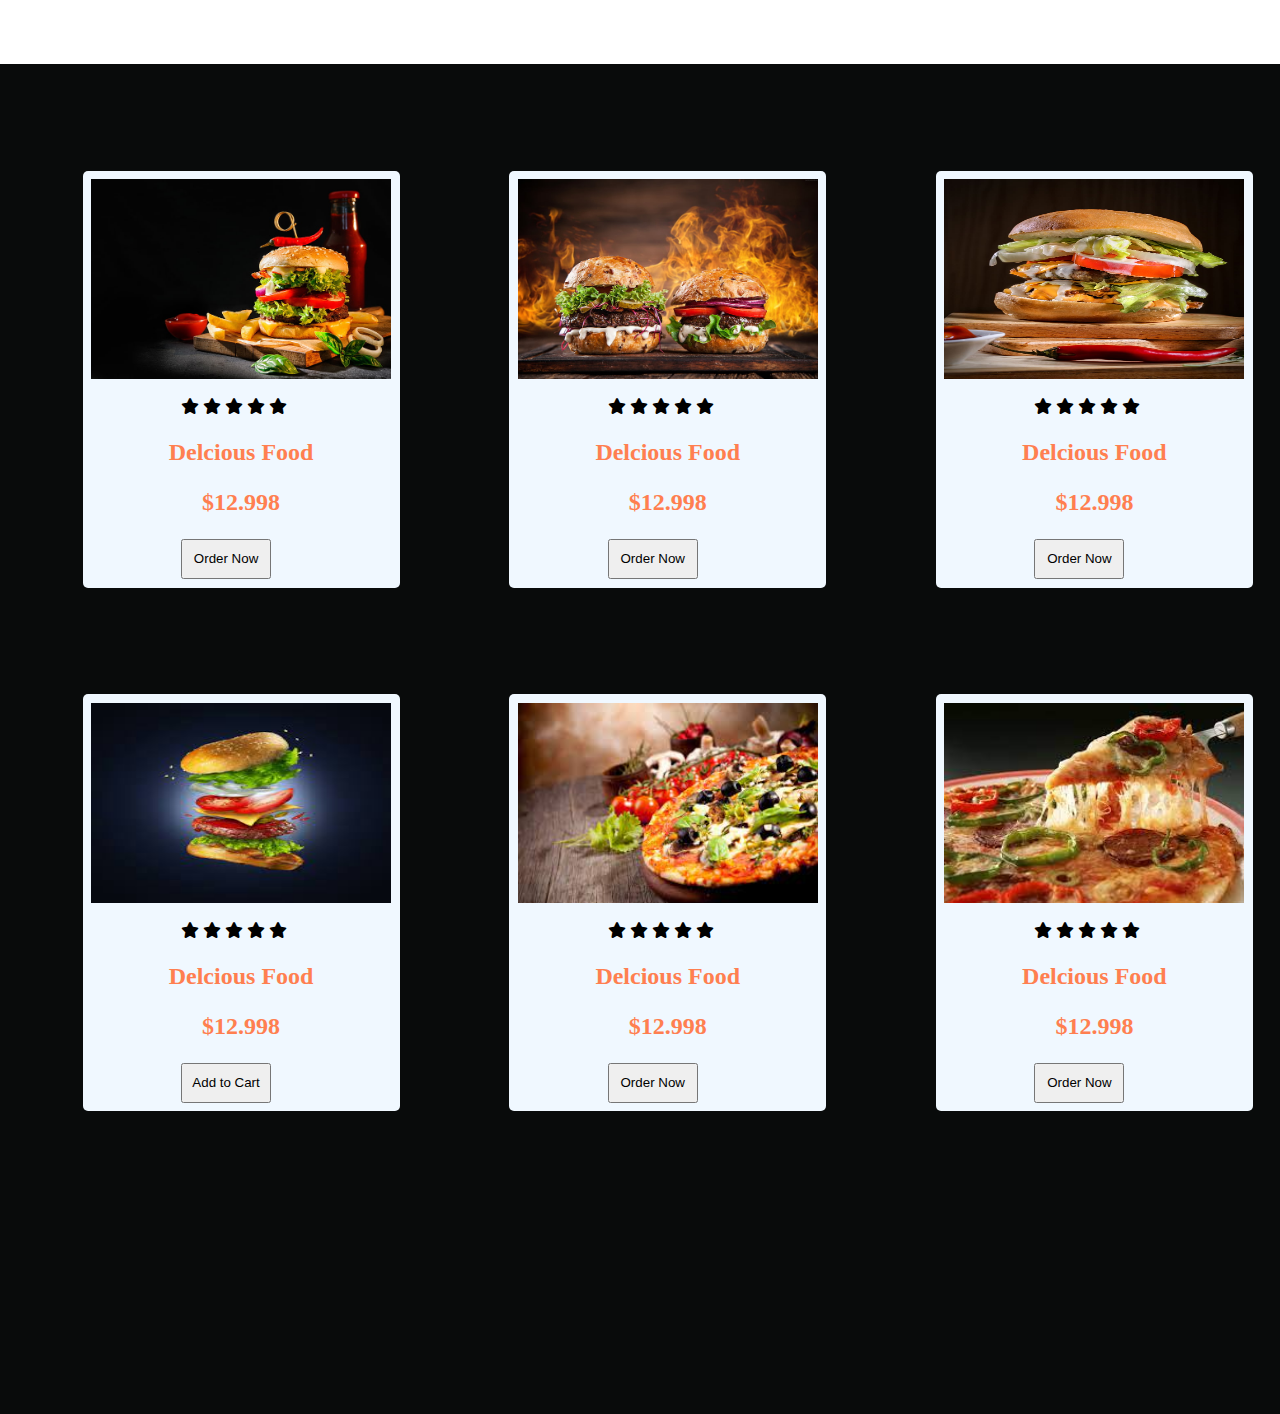
<file: Menu.html>
<!DOCTYPE html>
<html lang="en">
<head>
    <meta charset="UTF-8">
    <meta name="viewport" content="width=device-width, initial-scale=1.0">
    <link rel="stylesheet" href="style.css">
    <link rel="stylesheet" media="mediatype and|not|only (expressions)" href="style.css">
    <link rel="stylesheet" href=" https://cdnjs.cloudflare.com/ajax/libs/font-awesome/6.4.0/css/all.min.css">
    <title>Document</title>
</head>
<body>
    <div class="container2">
      
        <div class="card">
           <img src="img/2.jpg" width="300px" height="200px">
           <div class="str">
            <i class="fa fa-star"></i>
            <i class="fa fa-star"></i>
            <i class="fa fa-star"></i>
            <i class="fa fa-star"></i>
            <i class="fa fa-star"></i>
            
            </div>
            <h2>Delcious Food</h2>
            
              
            <h2>$12.998</h2>
              <button>Order Now</button>
          </div>
              <div class="card">
                <img src="img/3.jpg" width="300px" height="200px">
                <div class="str">
                  <i class="fa fa-star"></i>
                  <i class="fa fa-star"></i>
                  <i class="fa fa-star"></i>
                  <i class="fa fa-star"></i>
                  <i class="fa fa-star"></i>
                  
                  </div>
                  <h2>Delcious Food</h2>
                  
                    
                  <h2>$12.998</h2>
                    <button>Order Now</button>
              </div>
              <div class="card">
                <img src="img/4.jpg" width="300px" height="200px">
                <div class="str">
                  <i class="fa fa-star"></i>
                  <i class="fa fa-star"></i>
                  <i class="fa fa-star"></i>
                  <i class="fa fa-star"></i>
                  <i class="fa fa-star"></i>
                  
                  </div>
                  <h2>Delcious Food</h2>
                    
        <h2  >$12.998</h2>
                    <button>Order Now</button>
              </div>
              <div class="card">
                <img src="img/5.jpg" width="300px" height="200px">
                <div class="str">
                  <i class="fa fa-star"></i>
                  <i class="fa fa-star"></i>
                  <i class="fa fa-star"></i>
                  <i class="fa fa-star"></i>
                  <i class="fa fa-star"></i>
                  
                  </div>
                  <h2>Delcious Food</h2>
                  
                    
                  <h2 >$12.998</h2>
                    <button>Add to Cart</button>
              </div>
              <div class="card">
                <img src="img/6.jpg" width="300px" height="200px">
                <div class="str">
                  <i class="fa fa-star"></i>
                  <i class="fa fa-star"></i>
                  <i class="fa fa-star"></i>
                  <i class="fa fa-star"></i>
                  <i class="fa fa-star"></i>
                  
                  </div>
                  <h2>Delcious Food</h2>
                  <h2>$12.998</h2>
                    <button>Order Now</button>
              </div>
              <div class="card">
                <img src="img/7.jpg" width="300px" height="200px">
                <div class="str">
                  <i class="fa fa-star"></i>
                  <i class="fa fa-star"></i>
                  <i class="fa fa-star"></i>
                  <i class="fa fa-star"></i>
                  <i class="fa fa-star"></i>
                  
                  </div>
                  <h2>Delcious Food</h2>
                  
                    
                   <h2  >$12.998</h2>
                    <button>Order Now</button>
              </div>
              </div>
</body>
</html>
</file>
<file: style.css>
body{
    padding:0;
    margin:0;
    font-family: 'Times New Roman', Times, serif;

  

}
.logo { 
    font-size: 80px;
    color: white;
    font-family: 'Gill Sans', 'Gill Sans MT', Calibri, 'Trebuchet MS', sans-serif;
    text-decoration: none;
}

nav{
    background:linear-gradient(rgb(242, 72, 10),rgb(10, 6, 6));
    width:100%;
   display:flex;
   align-items: center;
   justify-content: space-around;
   cursor: pointer;
   
}
nav a:hover{
    color:black;
    font-size: 20px;
    cursor: pointer;
    width:200px;
    height: 200px;
    border: 5px;
    background-color: aliceblue;
    padding: 2px 5px;
}
ul li {
    display: inline-block;
    margin: 0 8px;
    font-size: larger;
   
}
a{
    text-decoration: none;
    color: white;
}
.logo a{
    font-size:450%;
    height: 150px;
}
.menu-line{
    background-color: black;
    width:20px;
    height:3px;
    margin-bottom: 2px;
    cursor: pointer;
    
}
.menu{
    display:none;
    cursor: pointer;

}


nav img{
    width:70px;
    height:70px;
    margin-left: 20px;
    margin-top: 5px;
   
}

.container{
    width:100%;
    height:100vh;
   background-color: black;
    background-position: center;
background-size: 100% 100%;
    animation-name: myanim;
    animation-duration: 15s;
    animation-iteration-count: infinite;
}
.container .content h3,h1{
    font-size: 50px;
    top: 65%;
  

}






.container2{
   margin-top: 5%;
    background-color: rgb(9, 11, 11);
    width:100%;
    max-height: 150vh;
      display: grid;
        grid-template-columns: repeat(3,1fr);
        grid-template-rows: repeat(3,1fr);
        padding-left: 10px;
    
}
 .money h2{
color: black;
 }
.container2 button{
    width:90px;
    height: 40px;
    margin-left:30%;
    margin-top: 1%;
}
.container2 button:hover{
background-color: coral;
cursor: pointer;
}
 .str{
    padding-left: 30%;
    padding-top: 5%;
}

    .card{
        
        width:300px;
        height:400px;
        background-color: aliceblue;
        position: relative;
        margin-left: 17%;
        margin-top: 25%;
        padding: 2%;
        border-radius: 5px;
      }
      

.container3{
    margin-top: 5%;
    width:100%;
    height:100vh;
    background-color: rgb(1, 20, 20);
    display: grid;
   
   
 
}

.container3 textarea{
    padding-top: 10px;
}
.container3 span{
    color:black;
    width:200px;
    height: 120px;
    border: 180px;
    background-color: aliceblue;
    margin-left: 5%;
    padding:5px 10px;
    border-radius: 5px;
}
.container3 h1,h2{
    color: coral;
    text-align: center;
    padding-top: 1%;
    
}
#p1{
margin-left: 29%;
}
.row img{
    float:left;
padding: 2%;
}
#label5{
margin-left: 11%;
}

.row p{
    color:white;
    font-size: larger;
    font-style: italic;
    padding: 2%;
}
.row button{
    width:90px;
    height:50px;
    margin-left: 5%;


}

p button:hover{
    
    background-color: coral;

}


.container4{
    width:100%;
    height:100vh;
    background-color: rgb(3, 18, 18);
    margin-top: 6%;

}


.container4 h1{
    text-align: center;
    padding-top: 2%;
    color:coral;
}
.container4 img{
    float: left;
    padding-left: 10%;
    padding-top: 10%;
}
.container4 .card1{
    width:500px;
    height: 500px;
    background-color: aliceblue;
    margin-left: 40%;
    margin-top: 5%;
    display: flex;
    flex-wrap: wrap;
    border-radius: 10px;
}
.label{
    justify-content: space-between;
    padding-top: 4%;
    margin-left: 10%;
}

.container4 input{
    height: 40%;
    width:115%;
    margin-left: 5%;
    margin-top: 1%;
}
#a2{
    width:127%;
}
#a4{
    width: 107%;
}

#a6{
    margin-left: 38%;
}
.container5{
    width:100%;
    height:100vh;
    background-color: black;
    margin-top: 11%;
   
}

.container5 h1{
    text-align: center;
    padding-top: 2%;
    color: coral;
}
.cardsss{
display:grid;
grid-template-columns: repeat(3,1fr);
grid-template-rows: repeat(1,1fr);
}
.box{
    width:250px;
    height:400px;
    background-color: aliceblue;
    position: relative;
    margin-left: 17%;
    margin-top: 10%;
    
    border-radius: 5px; 
}
.box img{
    width:100px;
    height:100px;
    border-radius: 100%;
    padding-left: 20%;
    padding-top: 10%;
}
.star{
  padding-top: 60%;
  padding-left: 20%;
}
.box p{
    padding-left: 10px;
    padding-top: 1%;
    padding-right: 5px;
    padding-bottom: 5px;
    text-align: justify;
}
.card1 button{
    width:90px;
    height:50px;
    margin-left: 10%;
    border-radius:5px ;
   
}

.card1 button:hover{
    
    background-color: coral;
   

}
.footer{
    width:100%;
    height:50vh;
    background-color: black;
 display: grid;
 grid-template-columns: repeat(3,1fr);
 grid-template-rows: repeat(1,1fr);

 
}
.footer h1{
    color: coral;
    padding-right: 20%;
}
.asd ul{
    display: flex;
    flex-direction: column;
    color: white;
    padding-left: 30%;
}

    
    @keyframes myanim{
        0%{background-image: url(img/ff1.jpg);}
        25%{ background-image: url(img/images.jpg);}
        50%{ background-image: url(img/bggg.jpg);}
        75%{ background-image: url(img/bggg1.jpg);}
        100%{ background-image: url(img/OIP\ 2.jpg);}
    }
    .content{
        padding-left: 29%;
       padding-top: 10%;
       color:white;
       font-weight: 700;
    }
    .content h3{
        font-size:100%;
    font-weight: bolder;
        font-style: italic;
    
    }
    .content h1{
        font-size:250%;
    }










/*----------------responsive*/




    @media all  and (max-width:480px){
        .content{
            padding-left: 10%;
           padding-top: 10%;
           color:white;
           
        }
        .content h3{
            font-size:50%;
        font-weight: bolder;
            font-style: italic;
        
        }
        .content h1{
            font-size:200%;
        }
      nav{
            flex-direction: column;
            cursor: pointer;
    
        }
        nav li{
            display:block;
            padding:10px 0;
        
        }
        ul{
            text-align: center;
              display: none;
            padding: 0;
        }
        .logo {
         align-self: flex-start;
         padding-left: 5px;
         cursor: pointer;
        }
        .menu{
            display: block;
        position: absolute;
    right:25px;
    top:35px;
    
        }
        .showmenu{
            display: block;
        }

/*container2-------*/

        .container2{
           
               display: flex;
                flex-direction: column;
           min-height: 380vh;
             width:100%;
             background-color: black;
         }
        .card h2{
          margin-bottom:1%;
        }
            .container2 button{
                width:90px;
                height: 40px;
                margin-left:30%;
                margin-top: 1%;
            }
            
                .card{
                    display:flex;
                    flex-direction: column;
                    
                  margin-top: 2%;
                    background-color: aliceblue;
                    position: relative;
                    margin-left: 10%;
                 
                
                    border-radius: 5px;
                    

                  }

        
/*-----------container3*/

              .container3{
             margin-top: 10%;
                width:100%;
                height:180vh;
               
                display: flex;
              }

            
            .container3 textarea{
                padding-top: 10px;
               
            }
         
            
            #p1{
            margin-left: 29%;
            }
            .row img{
                float:left;
            padding: 2%;
            }
            #label5{
            margin-left: 11%;
            }
            
            .row p{
                color:white;
                font-size: 18px;
            
                padding: 2%;
            }
            .row button{
                width:90px;
                height:50px;
                margin-left: 5%;
            
            
            }
            
            p button:hover{
                
                background-color: coral;
            
            }
            

/*------container4--------*/
 .container4{
                margin-top: 20%;
               background-color: black;
               min-height: 150vh;
                
              }
              .container4 h1{
                font-size: 30px;
            }
            .container4 p{
                text-align: justify;
            }
              .container4 img{
                display:flex;
                flex-direction: column;
                margin-bottom: 10%;
              }
              .card1{
                display: flex;
                width:50%;
                height: 50vh;
        
        
              }
     
            .container4 .card1{
                margin-left: 7%;
            width:80%;
                display: flex;
                flex-direction: column;
        
              
            }
           #a1{
            width:150px;
            margin-left: 15%;
           }
          
           #a2{
            width:150px;
            margin-left:10%;
           }
          
           #a3{
            width:150px;
            margin-left: 15%;
           }
          
           #a4{
            width:150px;
            margin-left: 11%;
           }
          
           #a5{
            width:150px;
            margin-left: 38%;
            margin-bottom:20%;
        
           }
         #label5{
            
            padding-top: 10%;
            
            
         }
       textarea{
        margin-top:-5% ;
        padding-top:2% ;
        left: -75%;
       }
        .container4 button{
                 margin-left: 35%;
        }



 /*-container5--*/
            .container5{
                margin-top: 50%;
                display:flex;
                flex-direction: column;
                background-color: black;
            
                min-height: 220vh;
            }
            .container5 h1{
                font-size: 30px;
            }
            .cardsss{
          display: flex;
          flex-direction: column;
          padding-left: 1%;
            }
            .container5 .cardsss{
                margin-left: 3%;
            }

/*----footer---*/

.footer{
    margin-top:15%;
    display: flex;
    flex-direction: column;
    background-color: black;
    min-height: 100vh;
}
.asd ul{
    display: flex;
    flex-direction: column;
    
        text-align: justify;
        padding-right: 35%;

}
   .asd{
padding-left: 15%;
}       
  
   .footer h1{
    font-size: 30px;
   }   
    }
</file>
